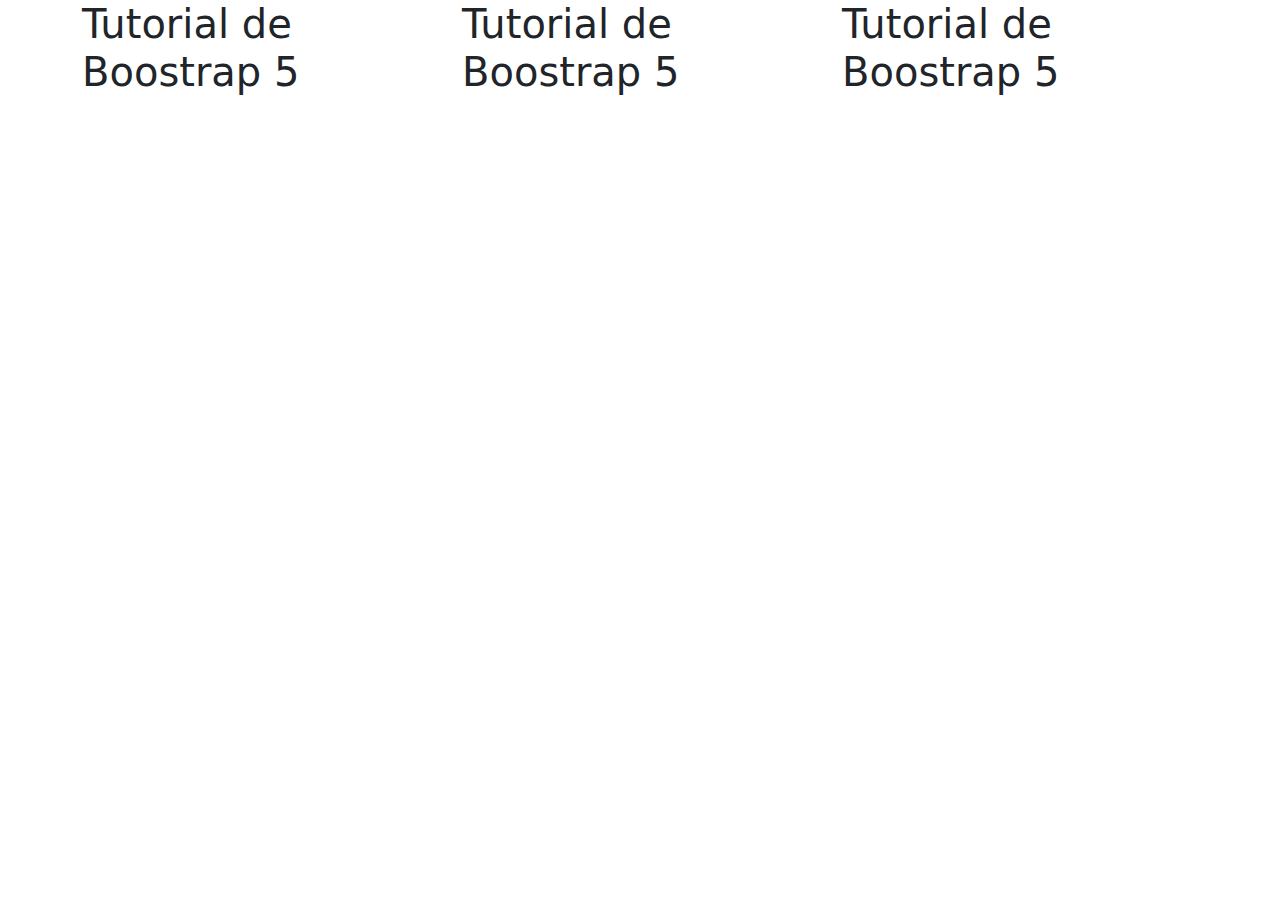
<file: index.html>
<!DOCTYPE html>
<html lang="en">
<head>
    <meta charset="UTF-8">
    <meta name="viewport" content="width=device-width, initial-scale=1.0">
    <title>Document</title>
    <!-- boostrap -->
    <link rel="stylesheet" href="https://cdn.jsdelivr.net/npm/bootstrap@5.3.3/dist/css/bootstrap.min.css">
    <!-- <link rel="stylesheet" href="CSS/bootstrap.min.css"> -->
</head>
<body>
    <div class="container" >
        <div class="row">
            <div class="col-sm-12 col-md-4 col-lg-4 col-xlg-4">
                <h1>Tutorial de Boostrap 5</h1>   
            </div>
            <div class="col-sm-12 col-md-4 col-lg-4 col-xlg-4" >
                <h1>Tutorial de Boostrap 5</h1>
            </div>
            <div class="col-sm-12 col-md-4 col-lg-4 col-xlg-4">
                <h1>Tutorial de Boostrap 5</h1>
            </div>
        </div>
    </div>
</body>
</html>
</file>
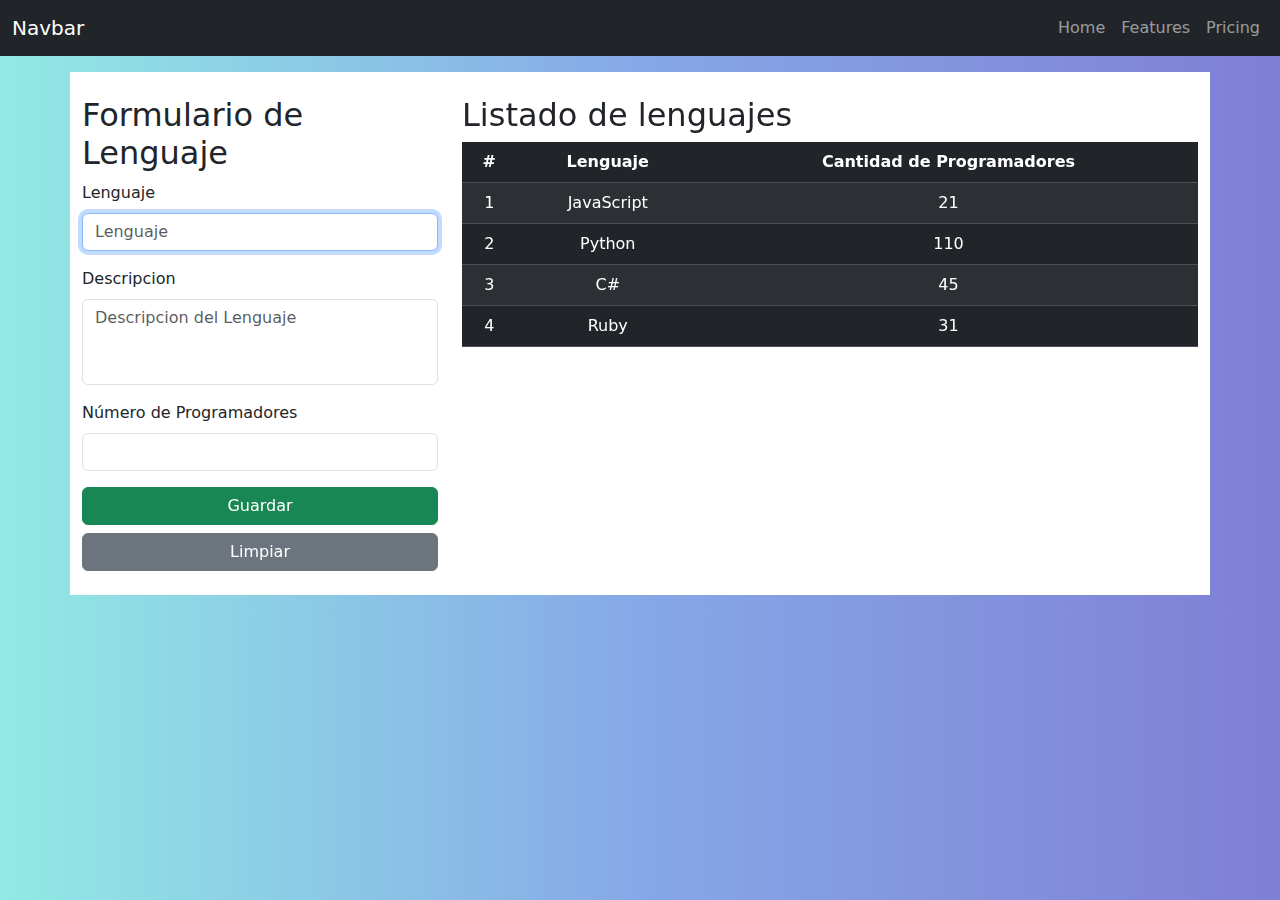
<file: interfaz.html>
<!DOCTYPE html>
<html lang="en">
<head>
    <meta charset="UTF-8">
    <meta name="viewport" content="width=device-width, initial-scale=1.0">
    <title>Interfaz</title>
    <!-- Bootsrap -->
    <link rel="stylesheet" href="https://cdn.jsdelivr.net/npm/bootstrap@5.3.3/dist/css/bootstrap.min.css">
    <!-- custom css -->
     <link rel="stylesheet" href="CSS/interfaz.css">
</head>
<body>
     <nav class="navbar navbar-expand-lg bg-dark-tertiary navbar-dark bg-dark">
  <div class="container-fluid">
    <a class="navbar-brand" href="#">Navbar</a>
    <button class="navbar-toggler" type="button" data-bs-toggle="collapse" data-bs-target="#navbarNavAltMarkup" aria-controls="navbarNavAltMarkup" aria-expanded="false" aria-label="Toggle navigation">
      <span class="navbar-toggler-icon"></span>
    </button>
    <div class="collapse navbar-collapse" id="navbarNavAltMarkup">
        <div class="navbar-nav ms-auto">
          <a class="nav-link" href="#">Home</a>
          <a class="nav-link" href="#">Features</a>
          <a class="nav-link" href="#">Pricing</a>
        </div>
    </div>
  </div>
</nav>
    <div class="container my-3">
        <div class="row">
            <div class="col-sm-12 col-md-4 col-lg-4 col-xlg-4 py-4 bg-white ">
                <h2>Formulario de Lenguaje</h2>
                <form>
                    <div class="mb-3">
                        <label for="nombre" class="form-label">Lenguaje</label>
                        <input type="text" class="form-control" id="nombre" placeholder="Lenguaje" autofocus>
                    </div>
                    <div class="mb-3">
                        <label for="descripcion" class="form-label">Descripcion</label>
                        <textarea class="form-control" id="descripcion"placeholder= "Descripcion del Lenguaje" rows="3"></textarea>
                    </div>
                    <div class="mb-3">
                        <label for="programadores" class="form-label">Número de Programadores</label>
                        <input type="number" class="form-control" id="Programadores" >
                    </div>
                    <div class="d-grid gap-2">
                     <button class="btn btn-success">Guardar</button>
                     <button class="btn btn-secondary">Limpiar</button>   
                    </div>
                </form>
            </div>
            <div class="col-sm-12 col-md-8 col-lg-8 col-xlg-8 py-4 bg-white ">
                <h2>Listado de lenguajes</h2>
                <table class="table table-dark table-striped">
                    <thead>
                        <tr>
                            <th class="centrado">#</th>
                            <th class="centrado">Lenguaje</th>
                            <th class="centrado">Cantidad de Programadores</th>
                        </tr>
                    </thead>
                    <tbody>
                        <tr>
                            <td class="centrado">1</td>
                            <td class="centrado">JavaScript</td>
                            <td class="centrado">21</td>
                        </tr>
                        <tr>
                            <td class="centrado">2</td>
                            <td class="centrado">Python</td>
                            <td class="centrado">110</td>
                        </tr>
                        <tr>
                            <td class="centrado">3</td>
                            <td class="centrado">C#</td>
                            <td class="centrado">45</td>
                        </tr>
                        <tr>
                            <td class="centrado">4</td>
                            <td class="centrado">Ruby</td>
                            <td class="centrado">31</td>
                        </tr>
                    </tbody>
                </table>
            </div>
        </div>
    </div>
    <!-- Bootstrap -->
     <script src="https://cdn.jsdelivr.net/npm/bootstrap@5.3.3/dist/js/bootstrap.bundle.min.js"></script>
</body>
</html>
</file>
<file: CSS/interfaz.css>
body{
    background: #7F7FD5;  /* fallback for old browsers */
background: -webkit-linear-gradient(to right, #91EAE4, #86A8E7, #7F7FD5);  /* Chrome 10-25, Safari 5.1-6 */
background: linear-gradient(to right, #91EAE4, #86A8E7, #7F7FD5); /* W3C, IE 10+/ Edge, Firefox 16+, Chrome 26+, Opera 12+, Safari 7+ */

}
.bg-white{
    background-color: #ffffff;
}
#descripcion{
    resize: none;
}
.centrado{
    text-align: center;
    vertical-align: middle;
}
</file>
